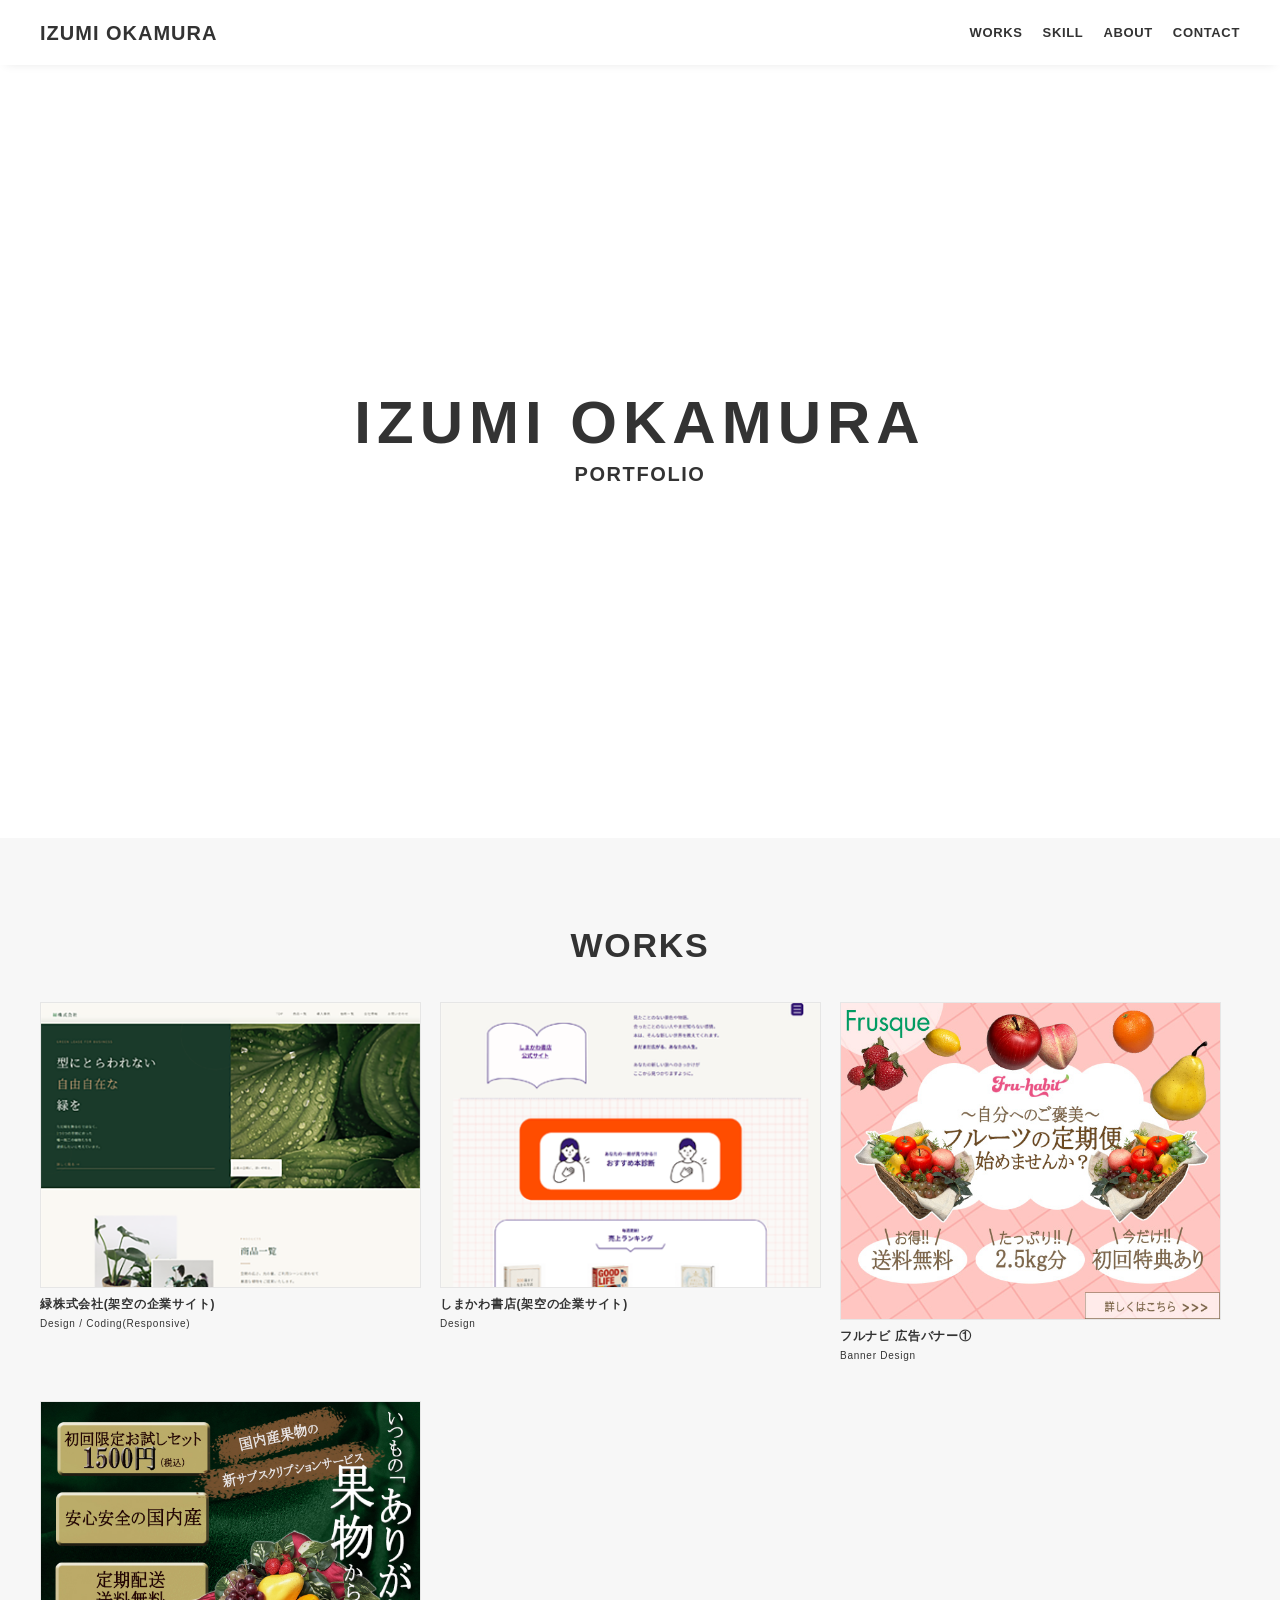
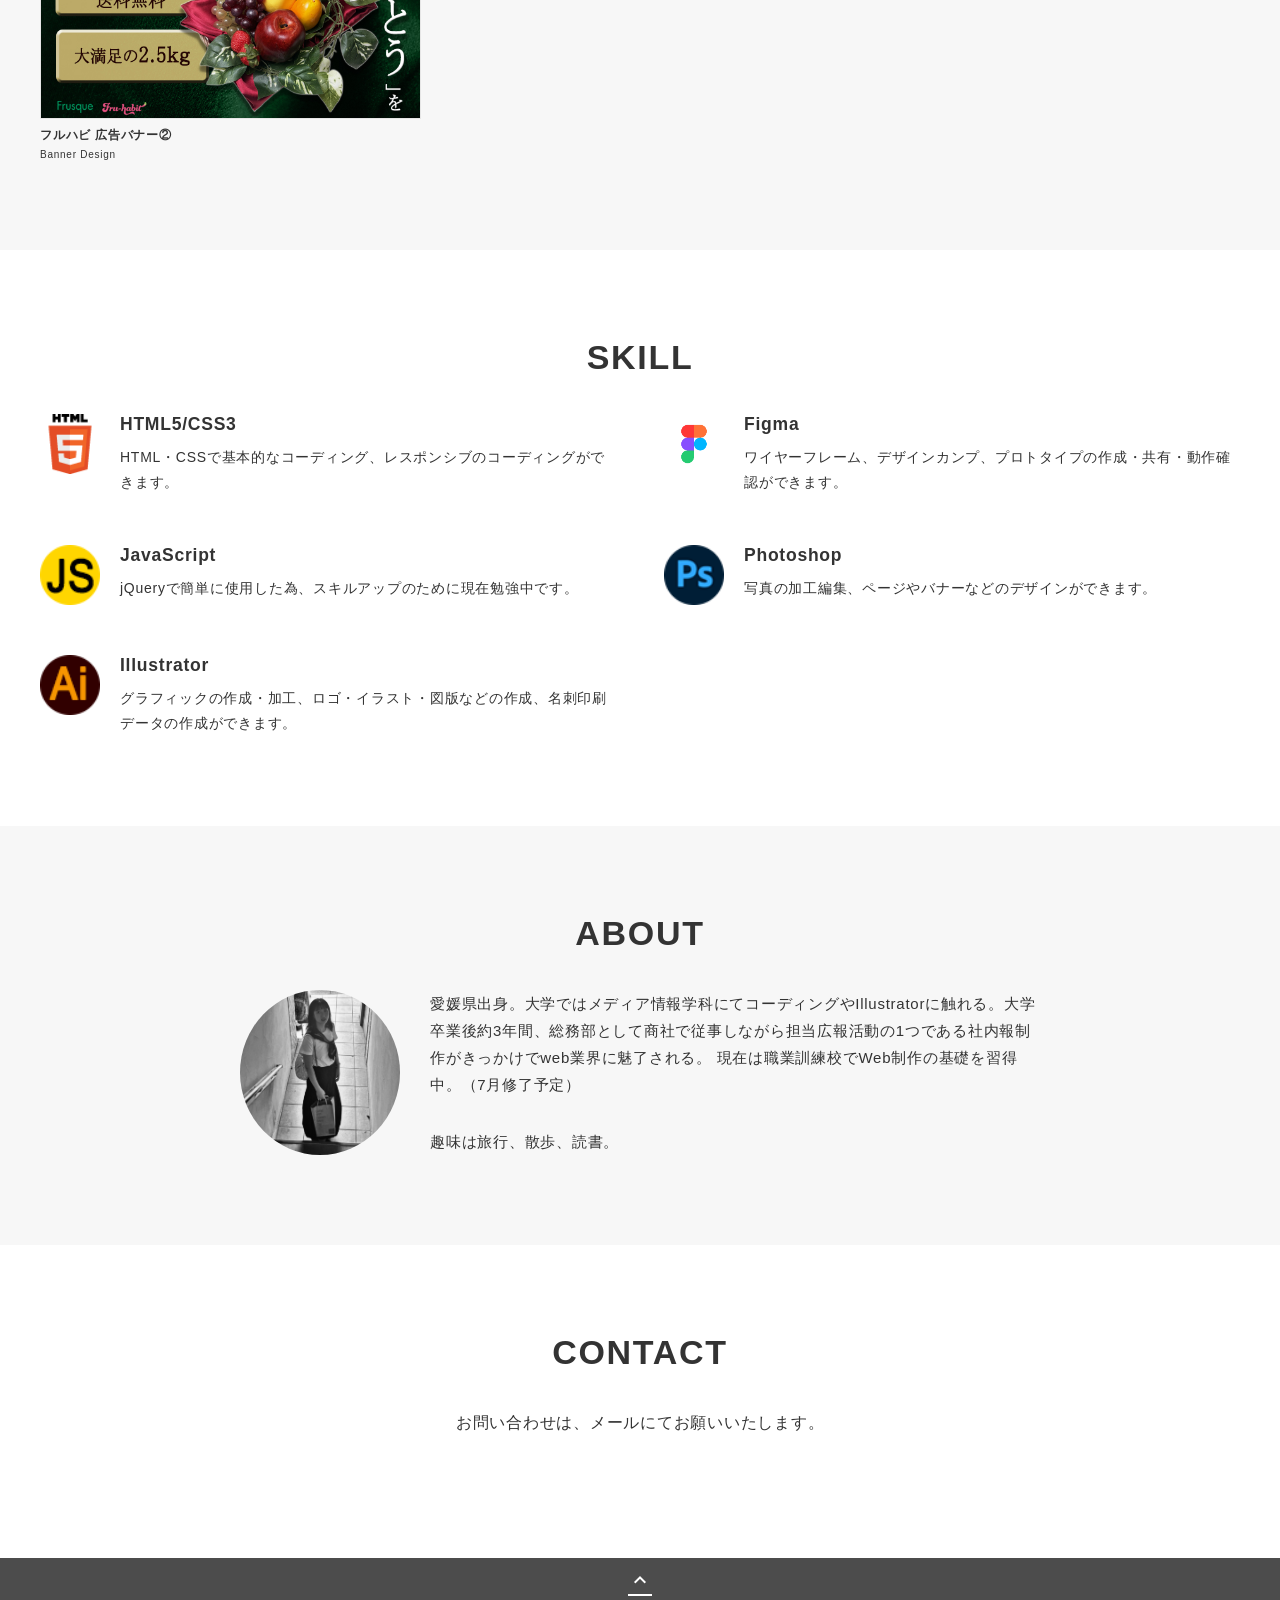
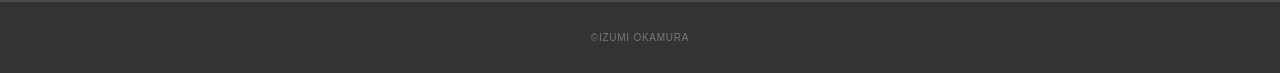
<file: index.html>
<!DOCTYPE html>
<html lang="ja">

<head>
  <meta charset="utf-8">
  <meta name="viewport" content="width=device-width,initial-scale=1.0,user-scalable=no">
  <meta property="og:type" content="website">
  <meta property="og:title" content="IZUMI OKAMURA ポートフォリオ">
  <meta property="og:url" content="https://izumi-yk24.github.io/portfolio_site/index.html">
  <meta property="og:description" content="IZUMI OKAMURAのポートフォリオサイトです">
  <meta property="og:image" content="img/ogp.png">
  <meta name="description" content="IZUMI OKAMURAのポートフォリオサイトです">
  <title>IZUMI OKAMURA ポートフォリオ</title>
  <link rel="preconnect" href="https://fonts.gstatic.com">
  <link href="https://fonts.googleapis.com/css2?family=Lato&display=swap" rel="stylesheet">
  <link href="https://fonts.googleapis.com/css?family=Material+Icons+Outlined" rel="stylesheet">
  <link href="css/ress.css" rel="stylesheet">
  <link href="css/style.css" rel="stylesheet">
  <link rel="icon" href="img/favicon.ico">
  <link rel="canonical" href="https://izumi-yk24.github.io/portfolio_site/index.html">
</head>

<body>
  <div class="wrapper">
    <!-- header -->
    <header class="header">
      <div class="container">
        <h1 class="header-logo">
          <a href="index.html">IZUMI OKAMURA</a>
        </h1>
        <nav class="gnav">
          <ul class="gnav-list">
            <li class="gnav-item"><a href="#works">WORKS</a></li>
            <li class="gnav-item"><a href="#skill">SKILL</a></li>
            <li class="gnav-item"><a href="#about">ABOUT</a></li>
            <li class="gnav-item"><a href="#contact">CONTACT</a></li>
          </ul>
        </nav>
      </div>
    </header>
    <!-- /header -->

    <main class="content">

      <!-- mv -->
      <div class="mv">
        <div class="mv-container">
          <p class="mv-title">IZUMI OKAMURA</p>
          <p class="mv-subtitle">PORTFOLIO</p>

        </div>
      </div>
      <!-- /mv -->

      <!-- works -->
      <section class="works section" id="works">
        <div class="container">
          <h2 class="title">WORKS</h2>
          <div class="works-list">

            <a class="works-item" href="works01.html">
              <div class="works-img"><img src="img/site01.png" alt="緑株式会社 メインビジュアル" /></div>
              <p class="works-name">緑株式会社(架空の企業サイト)</p>
              <p class="works-info">Design / Coding(Responsive)</p>
            </a>
            <a class="works-item" href="works02.html">
              <div class="works-img"><img src="img/book.png" alt="しまかわ書店 メインビジュアル" /></div>
              <p class="works-name">しまかわ書店(架空の企業サイト)</p>
              <p class="works-info">Design</p>
            </a>
            <a class="works-item" href="works03.html">
              <div class="works-img"><img src="img/mr_1.jpg" alt="フルーツのサブスクA案" /></div>
              <p class="works-name">フルナビ 広告バナー①</p>
              <p class="works-info">Banner Design</p>
            </a>
            <a class="works-item" href="works04.html">
              <div class="works-img"><img src="img/mr_2.jpg" alt="フルーツのサブスクB案" /></div>
              <p class="works-name">フルハビ 広告バナー②</p>
              <p class="works-info">Banner Design</p>
            </a>
          </div>
        </div>
      </section>
      <!-- /works -->

      <!-- skill -->
      <section class="skill section" id="skill">
        <div class="container">
          <h2 class="title">SKILL</h2>
          <div class="skill-list">

            <div class="skill-item">
              <img src="img/html_skill.png" alt="HTMLロゴ">
              <div class="skill-body">
                <h3 class="skill-name">HTML5/CSS3</h3>
                <p class="skill-text">
                  HTML・CSSで基本的なコーディング、レスポンシブのコーディングができます。</p>
              </div>
            </div>

            <div class="skill-item">
              <img src="img/figma_skill.png" alt="Figmaロゴ">
              <div class="skill-body">
                <h3 class="skill-name">Figma</h3>
                <p class="skill-text">
                  ワイヤーフレーム、デザインカンプ、プロトタイプの作成・共有・動作確認ができます。</p>
              </div>
            </div>


            <div class="skill-item">
              <img src="img/js-skill.png" alt="JavaScriptロゴ">
              <div class="skill-body">
                <h3 class="skill-name">JavaScript</h3>
                <p class="skill-text">
                  jQueryで簡単に使用した為、スキルアップのために現在勉強中です。</p>
              </div>
            </div>


            <div class="skill-item">
              <img src="img/icon_skill.png" alt="Photoshop ロゴ">
              <div class="skill-body">
                <h3 class="skill-name">Photoshop</h3>
                <p class="skill-text">
                  写真の加工編集、ページやバナーなどのデザインができます。</p>
              </div>
            </div>


            <div class="skill-item">
              <img src="img/ai-skill.png" alt="Illustrator ロゴ">
              <div class="skill-body">
                <h3 class="skill-name">Illustrator</h3>
                <p class="skill-text">
                  グラフィックの作成・加工、ロゴ・イラスト・図版などの作成、名刺印刷データの作成ができます。</p>
              </div>
            </div>

          </div>
        </div>

      </section>
      <!-- /skill -->

      <!-- about -->
      <section class="about section" id="about">
        <div class="container">
          <h2 class="title">ABOUT</h2>
          <div class="profile">
            <img class="profile-img" src="img/profile.jpg" alt="岡村泉のプロフィール写真">

            <div class="profile-body">
              <p>
                愛媛県出身。大学ではメディア情報学科にてコーディングやIllustratorに触れる。大学卒業後約3年間、総務部として商社で従事しながら担当広報活動の1つである社内報制作がきっかけでweb業界に魅了される。
                現在は職業訓練校でWeb制作の基礎を習得中。（7月修了予定）
              </p>
              <p>
                趣味は旅行、散歩、読書。
              </p>
            </div>
          </div>
        </div>
      </section>
      <!-- /about -->

      <!-- contact -->
      <section class="contact section" id="contact">
        <div class="container">
          <h2 class="title">CONTACT</h2>
          <p class="lead">
            お問い合わせは、メールにてお願いいたします。<br>
          

          </p>
        </div>
      </section>
    </main>

    <!-- /contact -->
    <div class="page-top" id="js-page-top">
      <span class="material-icons-outlined">expand_less</span>
    </div>

    <!-- footer -->
    <footer class="footer">
      <div class="copyright">&copy;IZUMI OKAMURA</div>
    </footer>
    <!-- /footer -->
  </div>


  <script src="https://ajax.googleapis.com/ajax/libs/jquery/3.5.1/jquery.min.js"></script>
  <script type="text/javascript" src="js/script.js"></script>
</body>

</html>
</file>
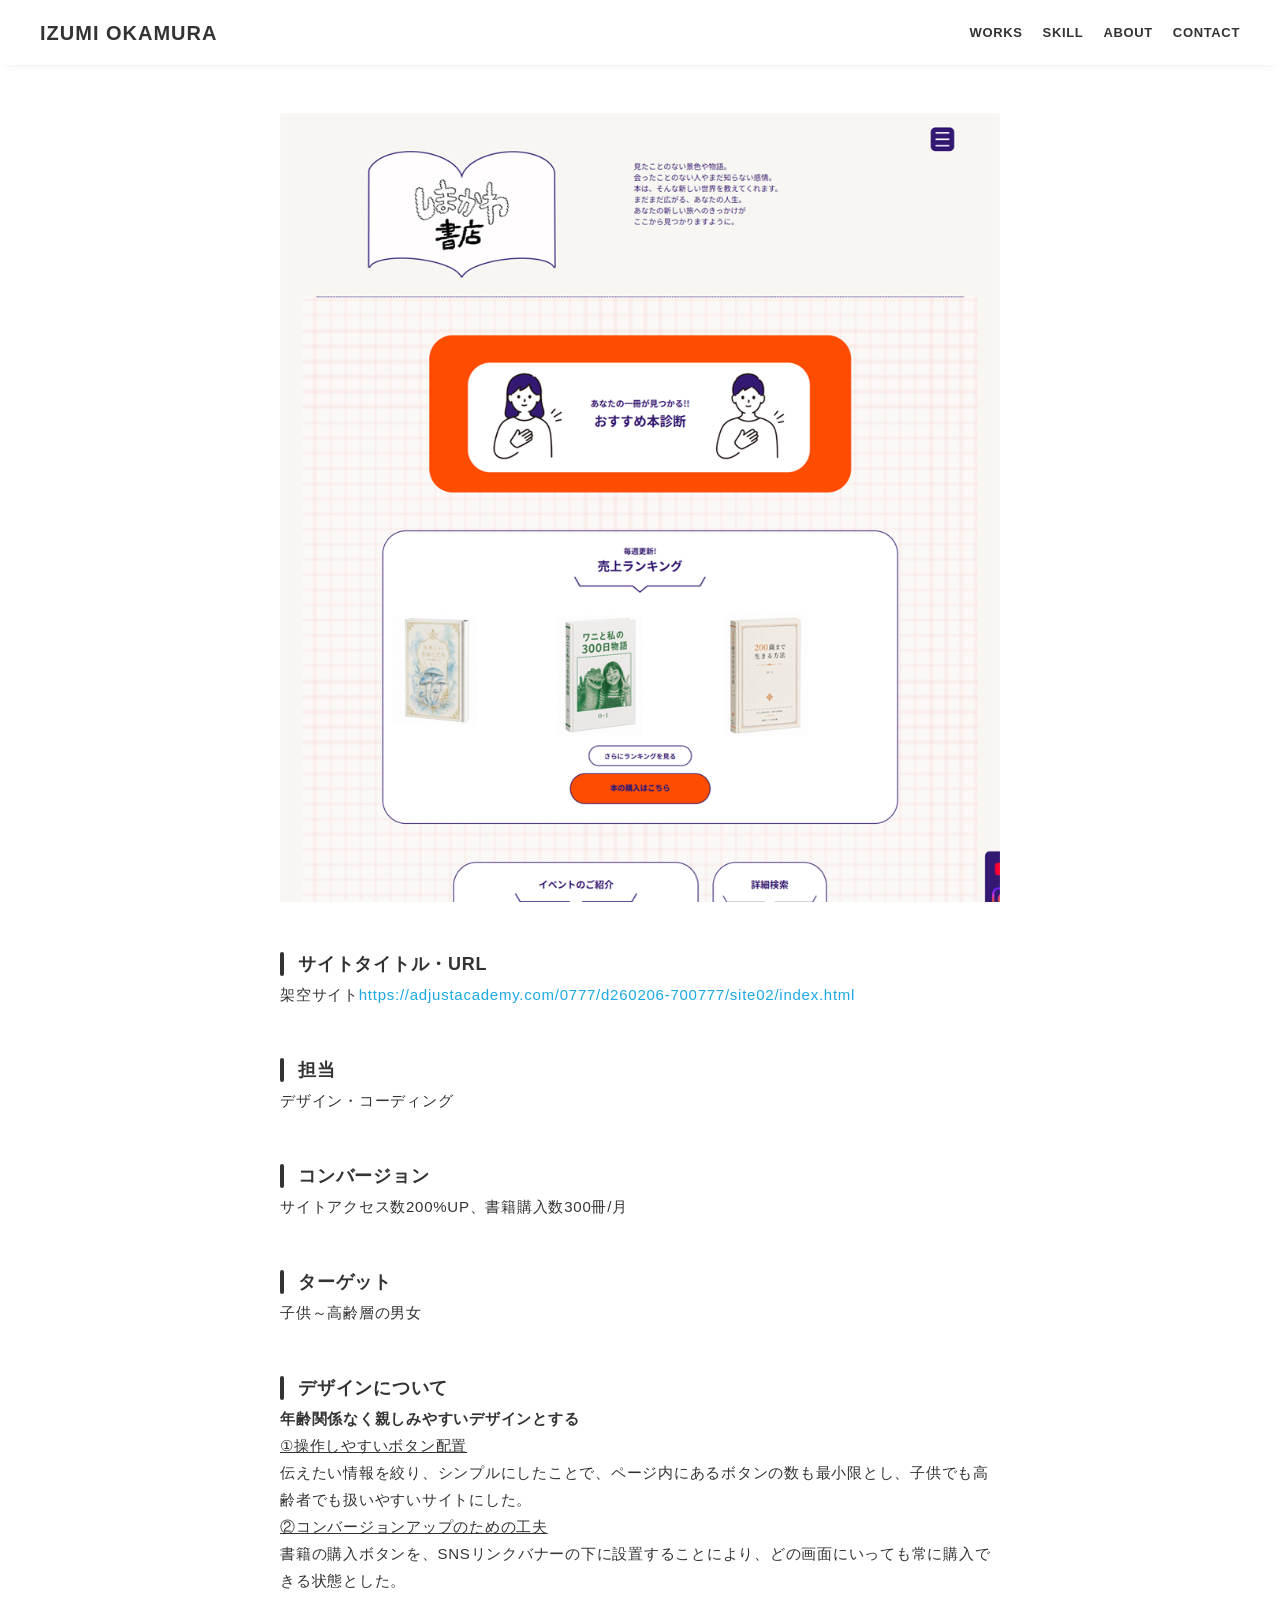
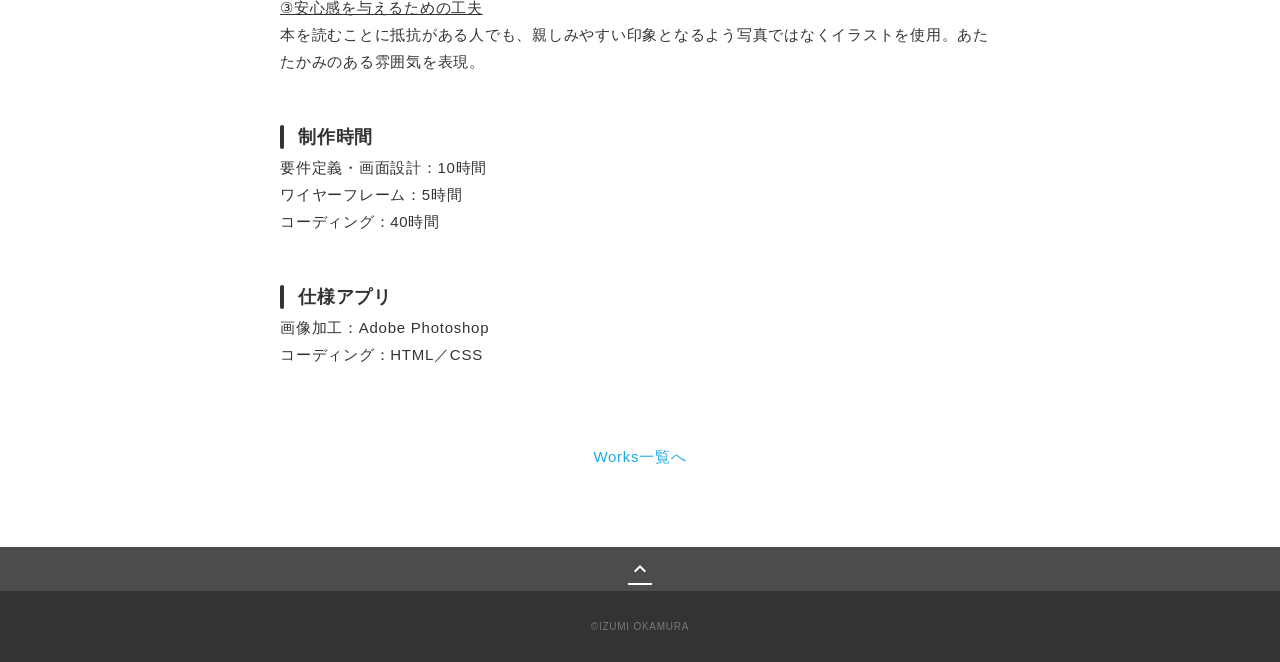
<file: works02.html>
<!DOCTYPE html>
<html>

<head>
  <meta charset="utf-8">
  <meta name="viewport" content="width=device-width,initial-scale=1.0,user-scalable=no">
  <meta property="og:type" content="website">
  <meta property="og:title" content="IZUMI OKAMURA ポートフォリオ">
  <meta property="og:url" content="https://izumi-yk24.github.io/portfolio_site/index.html">
  <meta property="og:description" content="IZUMI OKAMURAのポートフォリオサイトです">
  <meta property="og:image" content="img/ogp.png">
  <meta name="description" content="IZUMI OKAMURAのポートフォリオサイトです">
  <title>IZUMI OKAMURA ポートフォリオ</title>
  <link rel="preconnect" href="https://fonts.gstatic.com">
  <link href="https://fonts.googleapis.com/css2?family=Lato&display=swap" rel="stylesheet">
  <link href="https://fonts.googleapis.com/css?family=Material+Icons+Outlined" rel="stylesheet">
  <link href="css/ress.css" rel="stylesheet">
  <link href="css/style.css" rel="stylesheet">
  <link rel="icon" href="img/favicon.ico">
  <link rel="canonical" href="https://izumi-yk24.github.io/portfolio_site/index.html">
</head>

<body>
  <div class="wrapper">

    <!-- header -->
    <header class="header">
      <div class="container">
        <h1 class="header-logo">
          <a href="index.html">IZUMI OKAMURA</a>
        </h1>
        <nav class="gnav">
          <ul class="gnav-list">
            <li class="gnav-item"><a href="./#works">WORKS</a></li>
            <li class="gnav-item"><a href="./#skill">SKILL</a></li>
            <li class="gnav-item"><a href="./#about">ABOUT</a></li>
            <li class="gnav-item"><a href="./#contact">CONTACT</a></li>
          </ul>
        </nav>
      </div>
    </header>
    <!-- /header -->

    <main class="content">

      <article class="article">
        <div class="article-container">
          <!-- <h2 class="article-title">DesignXYZ様</h2> -->
          <div class="article-body">
            <p>
              <img src="img/book2.png" alt="しまかわ書店 トップビジュアル">
            </p>

            <h3>サイトタイトル・URL</h3>
            <p>架空サイト<a href="https://adjustacademy.com/0777/d260206-700777/site02/index.html" target="_blank"
                rel="noopener">https://adjustacademy.com/0777/d260206-700777/site02/index.html</a></p>

            <h3>担当</h3>
            <p>デザイン・コーディング</p>

            <h3>コンバージョン</h3>
            <p>サイトアクセス数200%UP、書籍購入数300冊/月</p>

            <h3>ターゲット</h3>
            <p>子供～高齢層の男女</p>

            <h3>デザインについて</h3>
            <p>
              <strong>年齢関係なく親しみやすいデザインとする</strong>
              <br>
              <span>①操作しやすいボタン配置</span><br>
              伝えたい情報を絞り、シンプルにしたことで、ページ内にあるボタンの数も最小限とし、子供でも高齢者でも扱いやすいサイトにした。<br>

              <span>②コンバージョンアップのための工夫</span><br>
              書籍の購入ボタンを、SNSリンクバナーの下に設置することにより、どの画面にいっても常に購入できる状態とした。<br>

              <span>③安心感を与えるための工夫</span><br>
              本を読むことに抵抗がある人でも、親しみやすい印象となるよう写真ではなくイラストを使用。あたたかみのある雰囲気を表現。<br>
            </p>

            <h3>制作時間</h3>
            <p>要件定義・画面設計：10時間<br>
              ワイヤーフレーム：5時間<br>
              コーディング：40時間</p>

            <h3>仕様アプリ</h3>
            <p>
              画像加工：Adobe Photoshop<br>
              コーディング：HTML／CSS
            </p>



          </div>
          <div class="home-link">
            <a href="index.html#works">Works一覧へ</a>
          </div>
        </div>
      </article>
    </main>

    <div class="page-top" id="js-page-top">
      <span class="material-icons-outlined">expand_less</span>
    </div>


    <!-- footer -->
    <footer class="footer">
      <div class="copyright">&copy;IZUMI OKAMURA</div>
    </footer>
    <!-- /footer -->

  </div>
  <script src="https://ajax.googleapis.com/ajax/libs/jquery/3.5.1/jquery.min.js"></script>
  <script type="text/javascript" src="js/script.js"></script>
</body>

</html>
</file>
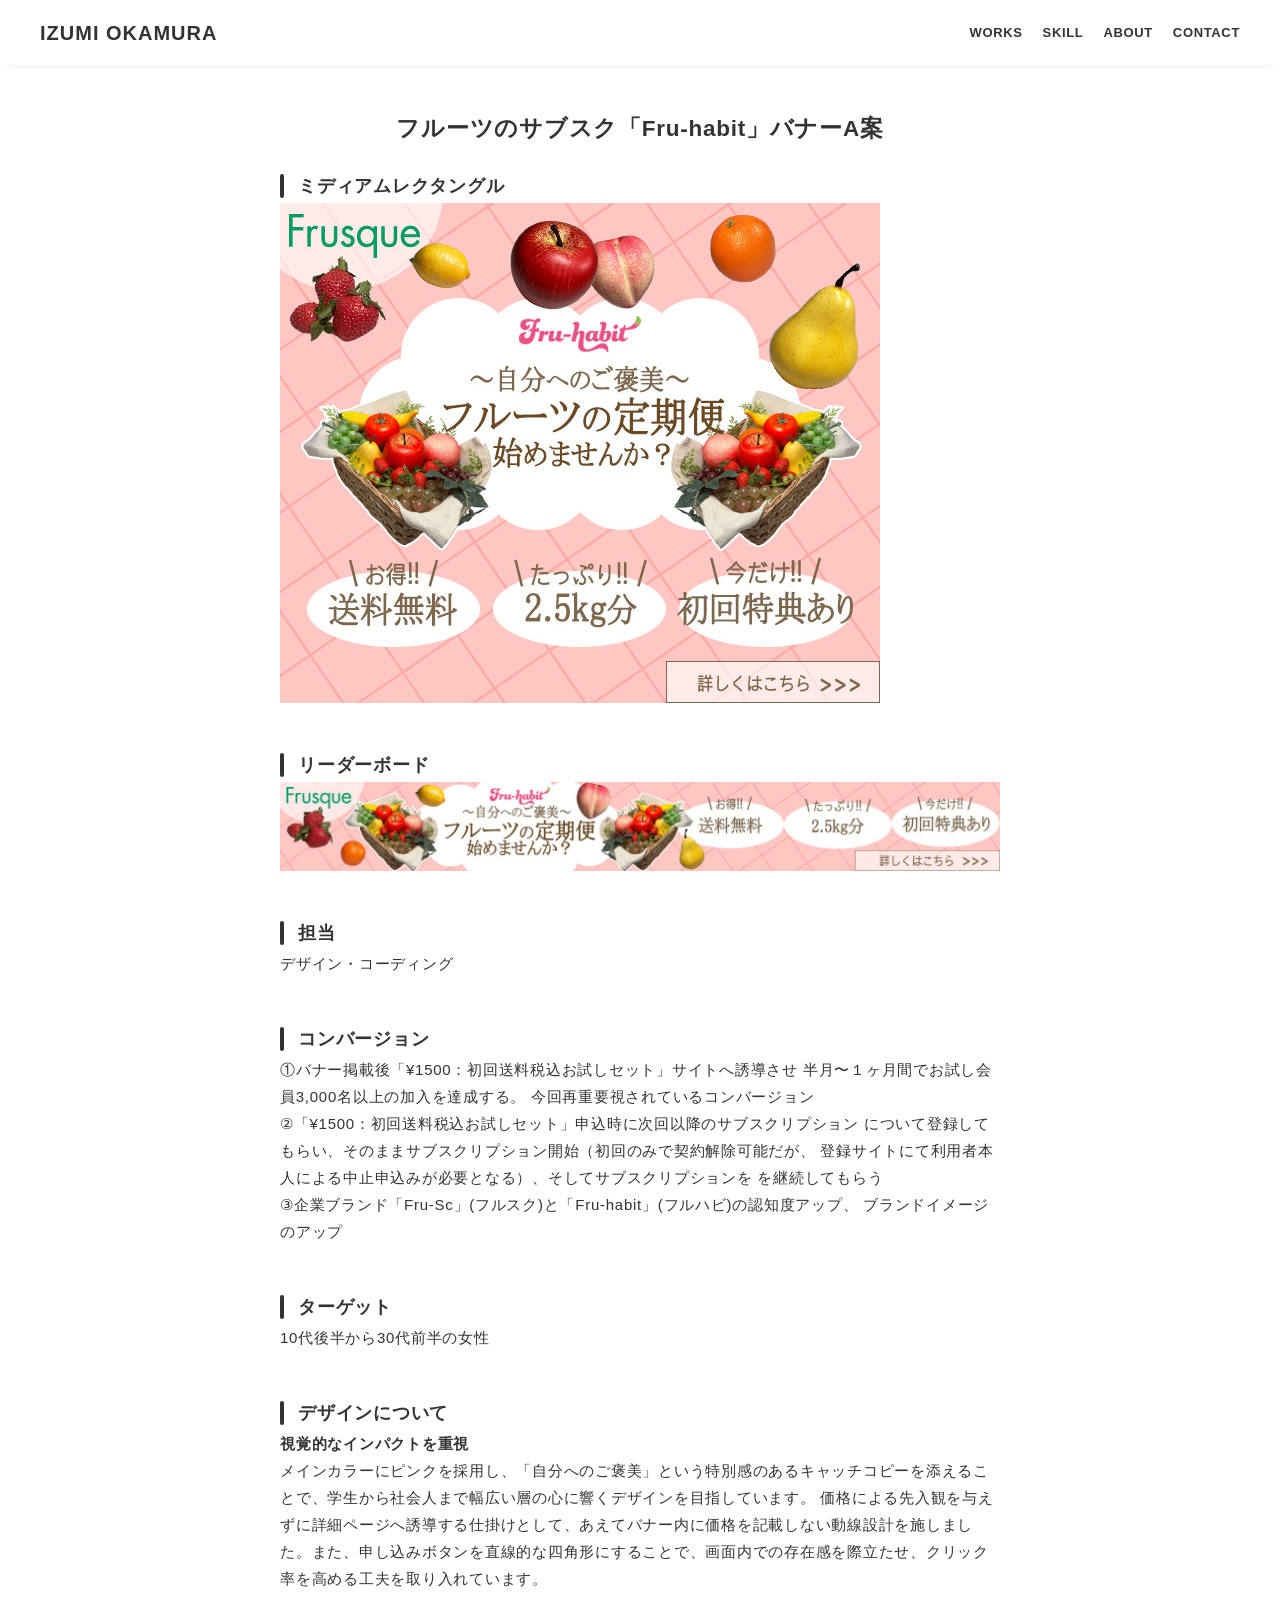
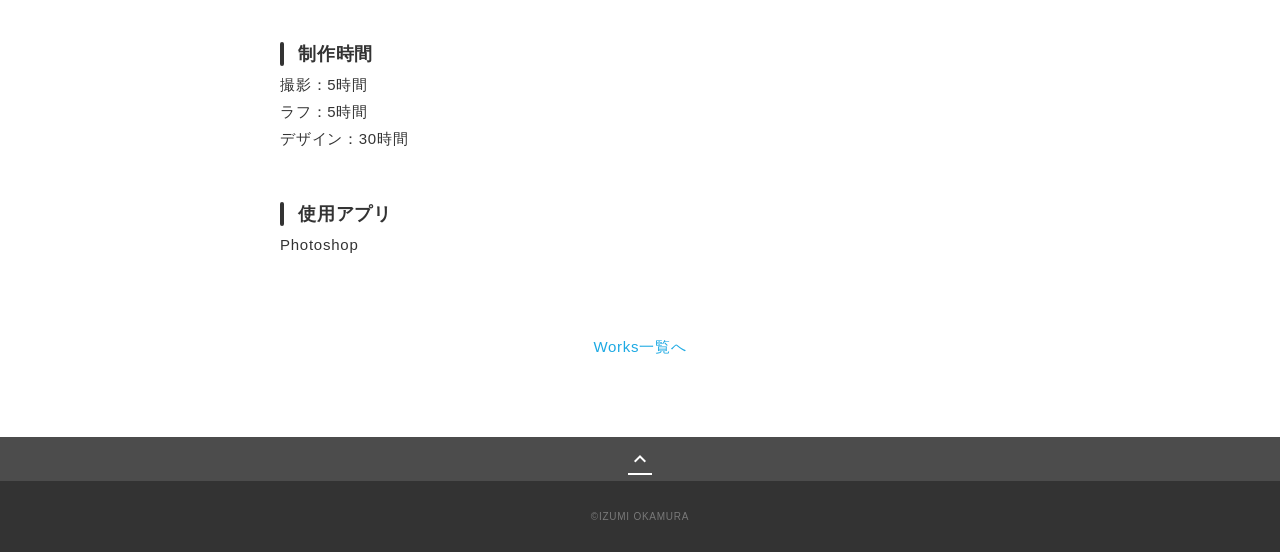
<file: works03.html>
<!DOCTYPE html>
<html>

<head>
  <meta charset="utf-8">
  <meta name="viewport" content="width=device-width,initial-scale=1.0,user-scalable=no">
  <meta property="og:type" content="website">
  <meta property="og:title" content="IZUMI OKAMURA ポートフォリオ">
  <meta property="og:url" content="https://izumi-yk24.github.io/portfolio_site/index.html">
  <meta property="og:description" content="IZUMI OKAMURAのポートフォリオサイトです">
  <meta property="og:image" content="img/ogp.png">
  <meta name="description" content="IZUMI OKAMURAのポートフォリオサイトです">
  <title>IZUMI OKAMURA ポートフォリオ</title>
  <link rel="preconnect" href="https://fonts.gstatic.com">
  <link href="https://fonts.googleapis.com/css2?family=Lato&display=swap" rel="stylesheet">
  <link href="https://fonts.googleapis.com/css?family=Material+Icons+Outlined" rel="stylesheet">
  <link href="css/ress.css" rel="stylesheet">
  <link href="css/style.css" rel="stylesheet">
  <link rel="icon" href="img/favicon.ico">
  <link rel="canonical" href="https://izumi-yk24.github.io/portfolio_site/index.html">
</head>

<body>
  <div class="wrapper">

    <!-- header -->
    <header class="header">
      <div class="container">
        <h1 class="header-logo">
          <a href="index.html">IZUMI OKAMURA</a>
        </h1>
        <nav class="gnav">
          <ul class="gnav-list">
            <li class="gnav-item"><a href="./#works">WORKS</a></li>
            <li class="gnav-item"><a href="./#skill">SKILL</a></li>
            <li class="gnav-item"><a href="./#about">ABOUT</a></li>
            <li class="gnav-item"><a href="./#contact">CONTACT</a></li>
          </ul>
        </nav>
      </div>
    </header>
    <!-- /header -->

    <main class="content">

      <article class="article">
        <div class="article-container">
          <h2 class="article-title">フルーツのサブスク「Fru-habit」バナーA案</h2>
          <div class="article-body">

            <h3>ミディアムレクタングル</h3>
            <p>
              <img src="img/mr_1.jpg" alt="ミディアムレグタングルA">
            </p>

            <h3>リーダーボード</h3>
            <p>
              <img src="img/lb_1.jpg" alt="リーダーボードA案">
            </p>

            <h3>担当</h3>
            <p>デザイン・コーディング</p>

            <h3>コンバージョン</h3>
            <p>①バナー掲載後「¥1500：初回送料税込お試しセット」サイトへ誘導させ
              半月〜１ヶ月間でお試し会員3,000名以上の加入を達成する。
              今回再重要視されているコンバージョン<br>

              ②「¥1500：初回送料税込お試しセット」申込時に次回以降のサブスクリプション
              について登録してもらい、そのままサブスクリプション開始（初回のみで契約解除可能だが、
              登録サイトにて利用者本人による中止申込みが必要となる）、そしてサブスクリプションを
              を継続してもらう<br>

              ③企業ブランド「Fru-Sc」(フルスク)と「Fru-habit」(フルハビ)の認知度アップ、
              ブランドイメージのアップ</p>

            <h3>ターゲット</h3>
            <p>10代後半から30代前半の女性</p>

            <h3>デザインについて</h3>
            <p>
              <strong>視覚的なインパクトを重視</strong>
              <br>
              メインカラーにピンクを採用し、「自分へのご褒美」という特別感のあるキャッチコピーを添えることで、学生から社会人まで幅広い層の心に響くデザインを目指しています。
              価格による先入観を与えずに詳細ページへ誘導する仕掛けとして、あえてバナー内に価格を記載しない動線設計を施しました。また、申し込みボタンを直線的な四角形にすることで、画面内での存在感を際立たせ、クリック率を高める工夫を取り入れています。
            </p>

            <h3>制作時間</h3>
            <p>撮影：5時間<br>
              ラフ：5時間<br>
              デザイン：30時間</p>

            <h3>使用アプリ</h3>
            <p>
              Photoshop
            </p>



          </div>
          <div class="home-link">
            <a href="index.html#works">Works一覧へ</a>
          </div>
        </div>
      </article>
          </main>

      <div class="page-top" id="js-page-top">
        <span class="material-icons-outlined">expand_less</span>
      </div>


    <!-- footer -->
    <footer class="footer">
      <div class="copyright">&copy;IZUMI OKAMURA</div>
    </footer>
    <!-- /footer -->

  </div>
  <script src="https://ajax.googleapis.com/ajax/libs/jquery/3.5.1/jquery.min.js"></script>
  <script type="text/javascript" src="js/script.js"></script>
</body>

</html>
</file>
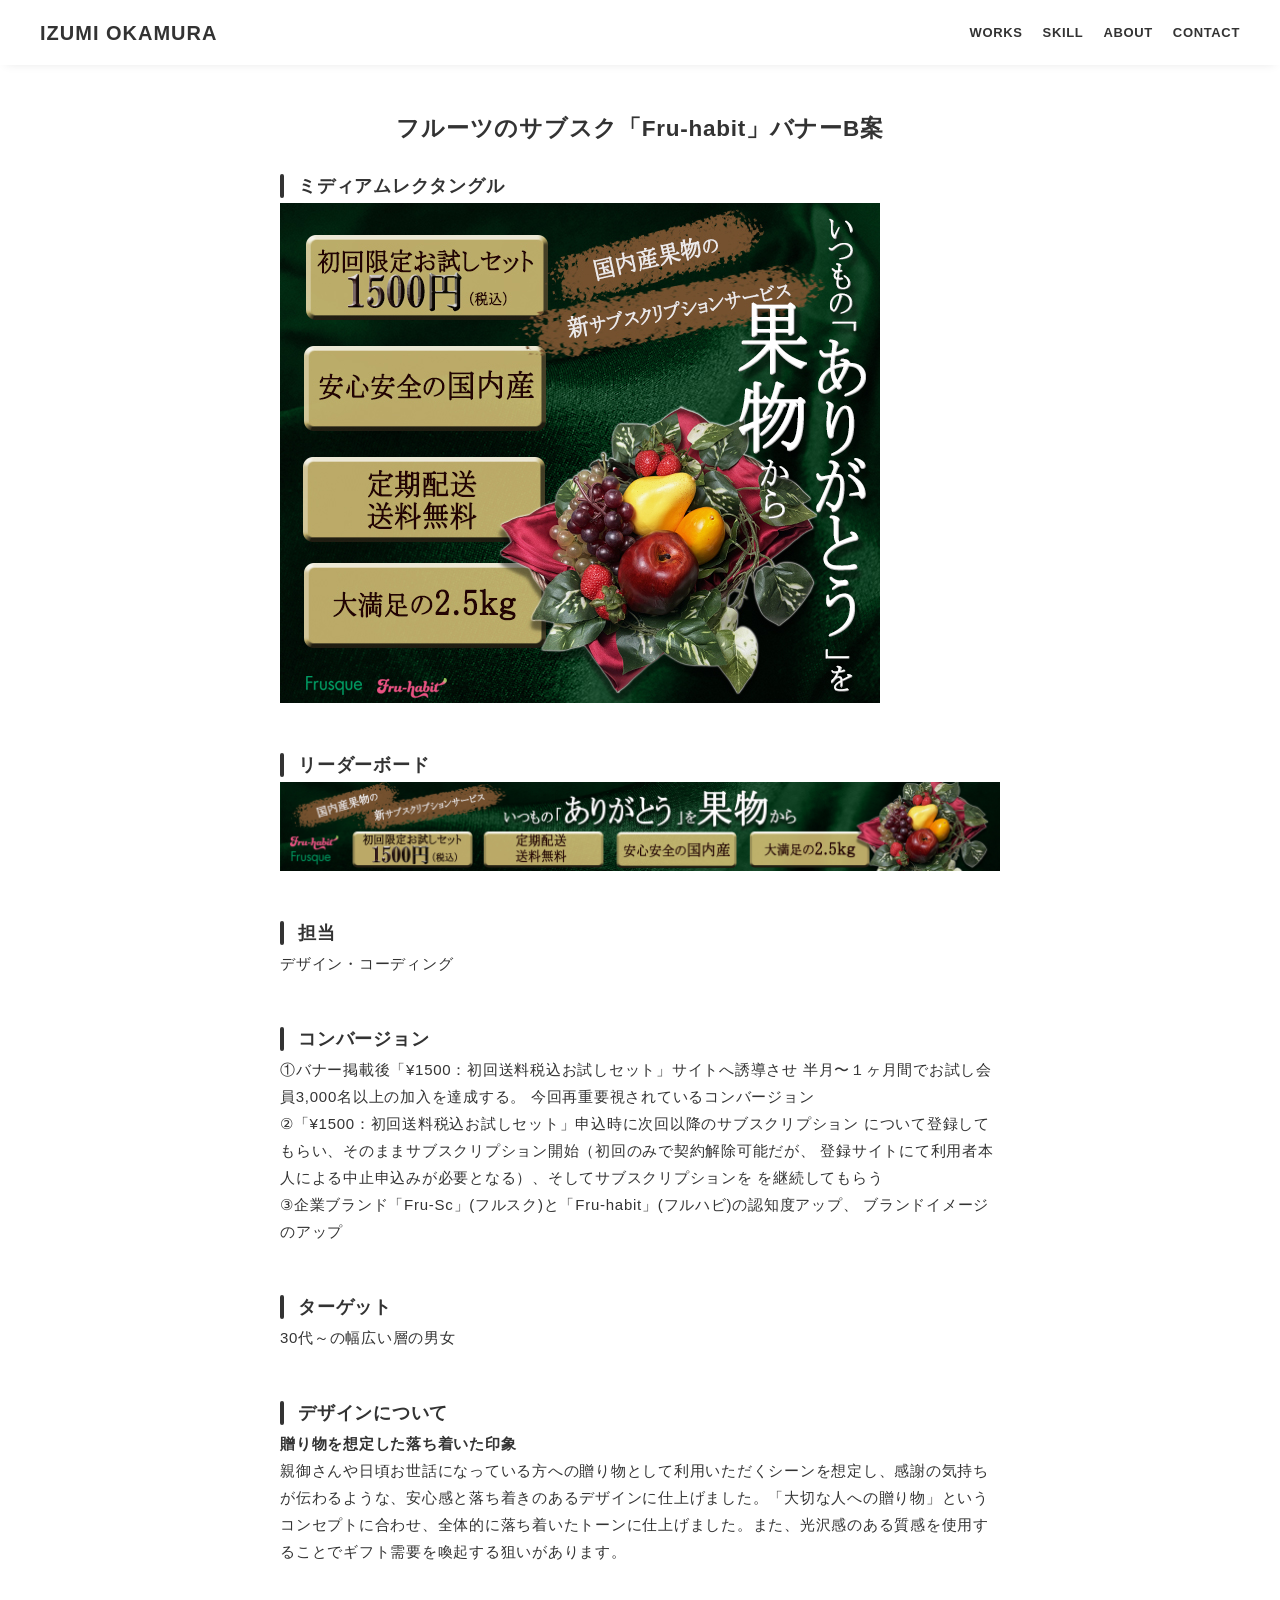
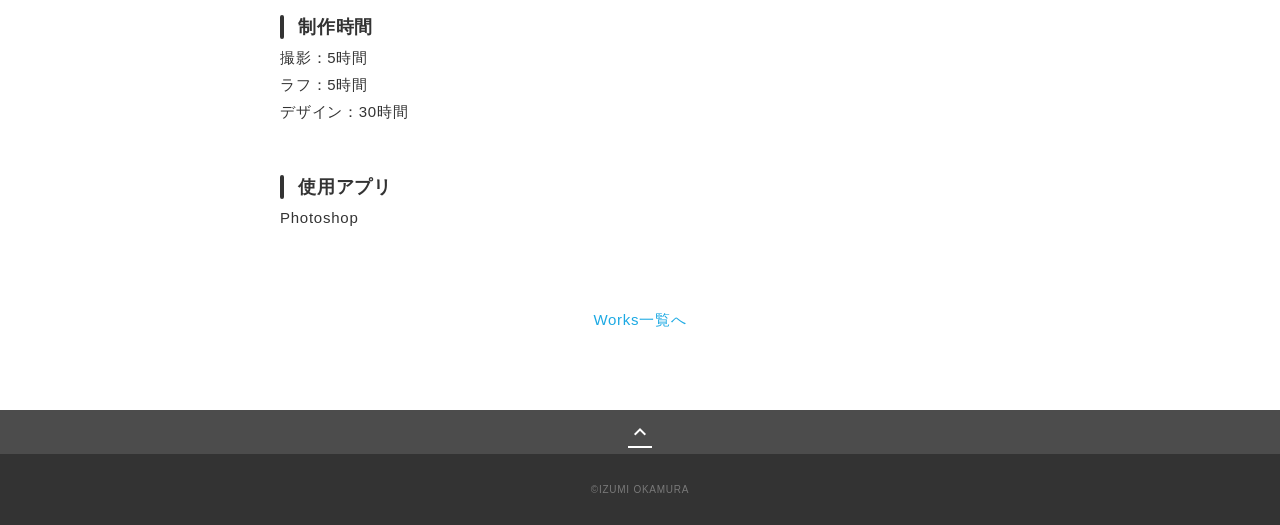
<file: works04.html>
<!DOCTYPE html>
<html>

<head>
  <meta charset="utf-8">
  <meta name="viewport" content="width=device-width,initial-scale=1.0,user-scalable=no">
  <meta property="og:type" content="website">
  <meta property="og:title" content="IZUMI OKAMURA ポートフォリオ">
  <meta property="og:url" content="https://izumi-yk24.github.io/portfolio_site/index.html">
  <meta property="og:description" content="IZUMI OKAMURAのポートフォリオサイトです">
  <meta property="og:image" content="img/ogp.png">
  <meta name="description" content="IZUMI OKAMURAのポートフォリオサイトです">
  <title>IZUMI OKAMURA ポートフォリオ</title>
  <link rel="preconnect" href="https://fonts.gstatic.com">
  <link href="https://fonts.googleapis.com/css2?family=Lato&display=swap" rel="stylesheet">
  <link href="https://fonts.googleapis.com/css?family=Material+Icons+Outlined" rel="stylesheet">
  <link href="css/ress.css" rel="stylesheet">
  <link href="css/style.css" rel="stylesheet">
  <link rel="icon" href="img/favicon.ico">
  <link rel="canonical" href="https://izumi-yk24.github.io/portfolio_site/index.html">
</head>

<body>
  <div class="wrapper">

    <!-- header -->
    <header class="header">
      <div class="container">
        <h1 class="header-logo">
          <a href="index.html">IZUMI OKAMURA</a>
        </h1>
        <nav class="gnav">
          <ul class="gnav-list">
            <li class="gnav-item"><a href="./#works">WORKS</a></li>
            <li class="gnav-item"><a href="./#skill">SKILL</a></li>
            <li class="gnav-item"><a href="./#about">ABOUT</a></li>
            <li class="gnav-item"><a href="./#contact">CONTACT</a></li>
          </ul>
        </nav>
      </div>
    </header>
    <!-- /header -->

    <main class="content">

      <article class="article">
        <div class="article-container">
          <h2 class="article-title">フルーツのサブスク「Fru-habit」バナーB案</h2>
          <div class="article-body">

            <h3>ミディアムレクタングル</h3>
            <p>
              <img src="img/mr_2.jpg" alt="ミディアムレクタングルB">
            </p>

            <h3>リーダーボード</h3>
            <p>
              <img src="img/lb_2.jpg" alt="リーダーボードB">
            </p>

            <h3>担当</h3>
            <p>デザイン・コーディング</p>

            <h3>コンバージョン</h3>
            <p>①バナー掲載後「¥1500：初回送料税込お試しセット」サイトへ誘導させ
              半月〜１ヶ月間でお試し会員3,000名以上の加入を達成する。
              今回再重要視されているコンバージョン<br>

              ②「¥1500：初回送料税込お試しセット」申込時に次回以降のサブスクリプション
              について登録してもらい、そのままサブスクリプション開始（初回のみで契約解除可能だが、
              登録サイトにて利用者本人による中止申込みが必要となる）、そしてサブスクリプションを
              を継続してもらう<br>

              ③企業ブランド「Fru-Sc」(フルスク)と「Fru-habit」(フルハビ)の認知度アップ、
              ブランドイメージのアップ</p>

            <h3>ターゲット</h3>
            <p>30代～の幅広い層の男女</p>

            <h3>デザインについて</h3>
            <p>
              <strong>贈り物を想定した落ち着いた印象</strong>
              <br>
              親御さんや日頃お世話になっている方への贈り物として利用いただくシーンを想定し、感謝の気持ちが伝わるような、安心感と落ち着きのあるデザインに仕上げました。「大切な人への贈り物」というコンセプトに合わせ、全体的に落ち着いたトーンに仕上げました。また、光沢感のある質感を使用することでギフト需要を喚起する狙いがあります。
            </p>

            <h3>制作時間</h3>
            <p>撮影：5時間<br>
              ラフ：5時間<br>
              デザイン：30時間</p>

            <h3>使用アプリ</h3>
            <p>
              Photoshop
            </p>



          </div>
          <div class="home-link">
            <a href="index.html#works">Works一覧へ</a>
          </div>
        </div>
      </article>
    </main>

    <div class="page-top" id="js-page-top">
      <span class="material-icons-outlined">expand_less</span>
    </div>


    <!-- footer -->
    <footer class="footer">
      <div class="copyright">&copy;IZUMI OKAMURA</div>
    </footer>
    <!-- /footer -->

  </div>
  <script src="https://ajax.googleapis.com/ajax/libs/jquery/3.5.1/jquery.min.js"></script>
  <script type="text/javascript" src="js/script.js"></script>
</body>

</html>
</file>
<file: css/ress.css>
/*!
 * ress.css • v3.0.1
 * MIT License
 * github.com/filipelinhares/ress
 */

/* # =================================================================
   # Global selectors
   # ================================================================= */

html {
  box-sizing: border-box;
  word-break: normal;
  -moz-tab-size: 4;
  tab-size: 4;

  -webkit-text-size-adjust: 100%; /* Prevent adjustments of font size after orientation changes in iOS */
}

*,
::before,
::after {
  box-sizing: inherit;
  background-repeat: no-repeat; /* Set `background-repeat: no-repeat` to all elements and pseudo elements */
}

::before,
::after {
  vertical-align: inherit;
  text-decoration: inherit; /* Inherit text-decoration and vertical align to ::before and ::after pseudo elements */
}

* {
  margin: 0;
  padding: 0; /* Reset `padding` and `margin` of all elements */
}

/* # =================================================================
   # General elements
   # ================================================================= */

hr {
  overflow: visible; /* Show the overflow in Edge and IE */
  height: 0; /* Add the correct box sizing in Firefox */
}

details,
main {
  display: block; /* Render the `main` element consistently in IE. */
}

summary {
  display: list-item; /* Add the correct display in all browsers */
}

small {
  font-size: 80%; /* Set font-size to 80% in `small` elements */
}

[hidden] {
  display: none; /* Add the correct display in IE */
}

abbr[title] {
  /* Add the correct text decoration in Chrome, Edge, IE, Opera, and Safari */
  text-decoration: underline;
  text-decoration: underline dotted;
  border-bottom: none; /* Remove the bottom border in Chrome 57 */
}

a {
  background-color: transparent; /* Remove the gray background on active links in IE 10 */
}

a:active,
a:hover {
  outline-width: 0; /* Remove the outline when hovering in all browsers */
}

code,
kbd,
pre,
samp {
  font-family: monospace, monospace; /* Specify the font family of code elements */
}

pre {
  font-size: 1em; /* Correct the odd `em` font sizing in all browsers */
}

b,
strong {
  font-weight: bolder; /* Add the correct font weight in Chrome, Edge, and Safari */
}

/* https://gist.github.com/unruthless/413930 */
sub,
sup {
  position: relative;
  font-size: 75%;
  line-height: 0;
  vertical-align: baseline;
}

sub {
  bottom: -.25em;
}

sup {
  top: -.5em;
}

/* # =================================================================
   # Forms
   # ================================================================= */

input {
  border-radius: 0;
}

/* Replace pointer cursor in disabled elements */
[disabled] {
  cursor: default;
}

[type="number"]::-webkit-container-spin-button,
[type="number"]::-webkit-outer-spin-button {
  height: auto; /* Correct the cursor style of increment and decrement buttons in Chrome */
}

[type="search"] {
  outline-offset: -2px; /* Correct the outline style in Safari */

  -webkit-appearance: textfield; /* Correct the odd appearance in Chrome and Safari */
}

[type="search"]::-webkit-search-decoration {
  -webkit-appearance: none; /* Remove the container padding in Chrome and Safari on macOS */
}

textarea {
  overflow: auto; /* Internet Explorer 11+ */
  resize: vertical; /* Specify textarea resizability */
}

button,
input,
optgroup,
select,
textarea {
  font: inherit; /* Specify font inheritance of form elements */
}

optgroup {
  font-weight: bold; /* Restore the font weight unset by the previous rule */
}

button {
  overflow: visible; /* Address `overflow` set to `hidden` in IE 8/9/10/11 */
}

button,
select {
  text-transform: none; /* Firefox 40+, Internet Explorer 11- */
}

/* Apply cursor pointer to button elements */
button,
[type="button"],
[type="reset"],
[type="submit"],
[role="button"] {
  cursor: pointer;
  color: inherit;
}

/* Remove container padding and border in Firefox 4+ */
button::-moz-focus-container,
[type="button"]::-moz-focus-container,
[type="reset"]::-moz-focus-container,
[type="submit"]::-moz-focus-container {
  padding: 0;
  border-style: none;
}

/* Replace focus style removed in the border reset above */
button:-moz-focusring,
[type="button"]::-moz-focus-container,
[type="reset"]::-moz-focus-container,
[type="submit"]::-moz-focus-container {
  outline: 1px dotted ButtonText;
}

button,
html [type="button"],
/* Prevent a WebKit bug where (2) destroys native `audio` and `video`controls in Android 4 */
[type="reset"],
[type="submit"] {
  -webkit-appearance: button; /* Correct the inability to style clickable types in iOS */
}

/* Remove the default button styling in all browsers */
button,
input,
select,
textarea {
  border-style: none;
  background-color: transparent;
}

/* Style select like a standard input */
select {
  -webkit-appearance: none; /* Chrome 41+ */
  -moz-appearance: none; /* Firefox 36+ */
}

select::-ms-expand {
  display: none; /* Internet Explorer 11+ */
}

select::-ms-value {
  color: currentColor; /* Internet Explorer 11+ */
}

legend {
  display: table; /* Correct the text wrapping in Edge and IE */
  max-width: 100%; /* Correct the text wrapping in Edge and IE */
  max-width: 100%; /* Correct the text wrapping in Edge 18- and IE */
  white-space: normal; /* Correct the text wrapping in Edge and IE */
  color: inherit; /* Correct the color inheritance from `fieldset` elements in IE */
  border: 0; /* Correct `color` not being inherited in IE 8/9/10/11 */
}

::-webkit-file-upload-button {
  font: inherit; /* Change font properties to `inherit` in Chrome and Safari */
  color: inherit;
  /* Correct the inability to style clickable types in iOS and Safari */

  -webkit-appearance: button;
}

/* # =================================================================
   # Specify media element style
   # ================================================================= */

img {
  border-style: none; /* Remove border when inside `a` element in IE 8/9/10 */
}

/* Add the correct vertical alignment in Chrome, Firefox, and Opera */
progress {
  vertical-align: baseline;
}

/* # =================================================================
   # Accessibility
   # ================================================================= */

/* Hide content from screens but not screenreaders */
@media screen {
  [hidden~="screen"] {
    display: inherit;
  }
  [hidden~="screen"]:not(:active):not(:focus):not(:target) {
    position: absolute !important;
    clip: rect(0 0 0 0) !important;
  }
}

/* Specify the progress cursor of updating elements */
[aria-busy="true"] {
  cursor: progress;
}

/* Specify the pointer cursor of trigger elements */
[aria-controls] {
  cursor: pointer;
}

/* Specify the unstyled cursor of disabled, not-editable, or otherwise inoperable elements */
[aria-disabled] {
  cursor: default;
}
</file>
<file: css/style.css>
@charset "UTF-8";

body {
  font-family: "Montserrat","Helvetica Neue",Arial,"Hiragino Kaku Gothic ProN","Hiragino Sans",Meiryo,sans-serif;
  font-size: 15px;
  letter-spacing: .05em;
  color: #333;
}

a {
  transition: opacity .3s;
  text-decoration: none;
  color: #1ca9e3;
}

img {
  max-width: 100%;
  height: auto;
  vertical-align: bottom;
  border-style: none;
}



.pc-only {
  display: block;
}

.sp-only {
  display: none;
}

/*--------------------------------
 レイアウト
---------------------------------*/
.wrapper {
  padding-top: 73px;
}

.section {
  padding: 90px 0;
}

.section:nth-of-type(odd) {
  background-color: #f7f7f7;
}

.container {
  max-width: 1340px;
  margin: 0 auto;
  padding: 0 40px;
}

/*--------------------------------
 見出し
---------------------------------*/
.title {
  font-size: 34px;
  font-weight: bold;
  line-height: 1;
  margin-bottom: 40px;
  text-align: center;
  letter-spacing: .05em;
  color: #333;
}

.lead {
  font-size: 16px;
  line-height: 1.8;
  margin-bottom: 30px;
}

/*--------------------------------
ヘッダー
---------------------------------*/
.header {
  position: fixed;
  top: 0;
  z-index: 1;
  width: 100%;
  background-color: #fff;
  box-shadow: 0 5px 10px -6px rgba(0,0,0,.1);
}

.header .container {
  display: flex;
  align-items: center;
  justify-content: space-between;
  padding: 20px 40px;
}

.header-logo {
  font-size: 20px;
  font-weight: bold;
  line-height: 1.2;
  margin-right: 20px;
  letter-spacing: .05em;
}

.header-logo a {
  color: #333;
}

.gnav-list {
  display: flex;
  justify-content: space-between;
  list-style: none;
}

.gnav-item:not(:last-child) {
  margin-right: 20px;
}

.gnav-item a {
  position: relative;
  font-size: 13px;
  font-weight: bold;
  display: inline-block;
  padding: 5px 0;
  transition: .3s;
  letter-spacing: .05em;
  color: #333;
}
.gnav-item a:after {
  position: absolute;
  bottom: 0;
  left: 50%;
  width: 0;
  height: 3px;
  content: "";
  transition: .3s;
  -webkit-transform: translateX(-50%);
  transform: translateX(-50%);
  background-color: #333;
}

.gnav-item a:hover:after {
  width: 100%;
}

/*--------------------------------
 メインビジュアル
---------------------------------*/
.mv {
  display: flex;
  align-items: center;
  justify-content: center;
  height: 85vh;
  text-align: center;
}

.mv-container {
  padding: 0 40px;
}

.mv-title {
  font-size: 60px;
  font-weight: bold;
  line-height: 1.2;
  margin-bottom: 5px;
  letter-spacing: .1em;
}
.mv-subtitle {
  font-size: 20px;
  font-weight: bold;
  line-height: 1;
  margin-bottom: 40px;
  letter-spacing: .08em;
}

.mv-text {
  font-size: 16px;
  line-height: 1.8;
}

/*--------------------------------
 Works
---------------------------------*/
.works-list {
  display: flex;
  flex-wrap: wrap;
  margin-bottom: -40px;
}

.works-item {
  width: 31.74603%;
  margin-right: 1.58730%;
  margin-bottom: 40px;
  color: #333;
}

.works-item:hover {
  opacity: .9;
}

.works-item:nth-of-type(3n) {
  margin-right: 0;
}

.works-img img {
  border: 1px solid #e6e6e6;
}

.works-name {
  font-size: 12px;
  font-weight: bold;
  margin-top: 8px;
}

.works-info {
  font-size: 10px;
  margin-top: 5px;
}

span{
text-decoration: underline;}

/*--------------------------------
 Skill
---------------------------------*/
.skill-list {
  display: flex;
  flex-wrap: wrap;
  justify-content: space-between;
  margin-bottom: -50px;
}

.skill-item {
  display: flex;
  align-items: flex-start;
  justify-content: space-between;
  width: 48%;
  margin-bottom: 50px;
}

.skill-item img {
  width: 60px;
  height: auto;
  margin-right: 20px;
}

.skill-body {
  flex: 1;
}

.skill-name {
  margin-bottom: 10px;
}

.skill-text {
  font-size: 14px;
  line-height: 1.8;
}

/*--------------------------------
 About
---------------------------------*/
.profile {
  display: flex;
  flex-wrap: wrap;
  max-width: 800px;
  margin: 0 auto;
}
.profile-img {
  width: 20%;
  margin-right: 30px;
  border-radius: 50%;
}
.profile-img img {
  border-radius: 50%;
}
.profile-body {
  flex: 1;
}

.profile-body p {
  font-size: 15px;
  line-height: 1.8;
}

.profile-body p:not(:last-child) {
  margin-bottom: 30px;
}

/*--------------------------------
 Contact
---------------------------------*/
.contact {
  text-align: center;
}

.contact-item:not(:last-child) {
  margin-right: 10px;
}

.contact-text {
  margin-top: 10px;
}
/*--------------------------------
 ページトップ
---------------------------------*/
.page-top {
  font-weight: bold;
  padding: 10px;
  cursor: pointer;
  text-align: center;
  background-color: #4c4c4c;
}

.page-top .material-icons-outlined {
  vertical-align: bottom;
  color: #fff;
}

/*--------------------------------
 フッター
---------------------------------*/
.footer {
  padding: 30px;
  background-color: #333;
}

.copyright {
  font-size: 10px;
  text-align: center;
  color: #797979;
}

/*--------------------------------
 下層：Worksページ
---------------------------------*/
.article {
  padding: 40px 0 80px 0;
}

.article-container {
  max-width: 1040px;
  margin: 0 auto;
  padding: 0 20px;
}

.article-title {
  margin-bottom: 30px;
  text-align: center;
}

.article-body {
  max-width: 720px;
  margin: 0 auto;
  margin-bottom: 80px;
}

.article-body h3 {
  position: relative;
  font-size: 18px;
  margin-bottom: 5px;
  padding-left: 1em;
}

.article-body h3:not(:first-child) {
  margin-top: 50px;
}

.article-body h3::before {
  position: absolute;
  top: 0;
  left: 0;
  width: 4px;
  height: 100%;
  content: "";
  border-radius: 3px;
  background-color: #333;
}

.article-body p {
  font-size: 15px;
  line-height: 1.8;
  margin-bottom: 30px;
}

.home-link {
  text-align: center;
}

/*media Queries 767
----------------------------------------------------*/
@media screen and (max-width: 767px) {
  body {
    font-size: 14px;
  }

  .pc-only {
    display: none;
  }

  .sp-only {
    display: block;
  }

  /* 見出し */
  .title {
    font-size: 26px;
    margin-bottom: 20px;
  }

  .lead {
    font-size: 14px;
    line-height: 1.7;
    margin-bottom: 20px;
  }

  /* レイアウト */
  .wrapper {
    padding-top: 57px;
  }

  .section {
    padding: 60px 0;
  }

  .container {
    padding: 0 20px;
  }

  /* ヘッダー */
  .header .container {
    padding: 15px;
  }

  .header-logo {
    font-size: 15px;
    margin-right: 15px;
  }

  .gnav-item:not(:last-child) {
    margin-right: 10px;
  }

  .gnav-item a {
    font-size: 10px;
  }

  .gnav-item a:after {
    display: none;
  }

  /*  メインビジュアル */
  .mv {
    height: 75vh;
  }

  .mv-container {
    padding: 0 20px;
  }

  .mv-title {
    font-size: 30px;
  }
  .mv-subtitle {
    font-size: 16px;
    margin-bottom: 20px;
  }

  .mv-text {
    font-size: 14px;
    line-height: 1.7;
  }

  /* Works */
  .works-name {
    font-size: 12px;
  }

  .works-info {
    margin-top: 3px;
  }

  .works-list {
    justify-content: space-between;
  }

  .works-item {
    flex: 0 0 48%;
    margin-right: 0;
    margin-bottom: 30px;
  }

  /* Skill */
  .skill-list {
    display: block;
    margin-bottom: 0;
  }

  .skill-item {
    width: 100%;
    margin-bottom: 35px;
  }

  .skill-item:last-child {
    margin-bottom: 0;
  }

  .skill-name {
    margin-bottom: 5px;
  }

  .skill-text {
    font-size: 13px;
    line-height: 1.7;
  }

  /* About */
  .profile {
    display: block;
  }
  .profile-img {
    width: 150px;
    margin: 0 auto;
    margin-bottom: 25px;
  }

  .profile-body p {
    font-size: 14px;
    line-height: 1.7;
  }

  .profile-body p:not(:last-child) {
    margin-bottom: 20px;
  }

  /* フッター */
  .footer {
    padding: 20px;
  }

  /* 下層ページ */
  .article {
    padding: 50px 0;
  }

  .article-body h3 {
    font-size: 16px;
    padding-left: .8em;
  }

  .article-body h3:not(:first-child) {
    margin-top: 30px;
  }

  .article-body p {
    font-size: 14px;
    line-height: 1.7;
    margin-bottom: 20px;
  }
}
</file>
